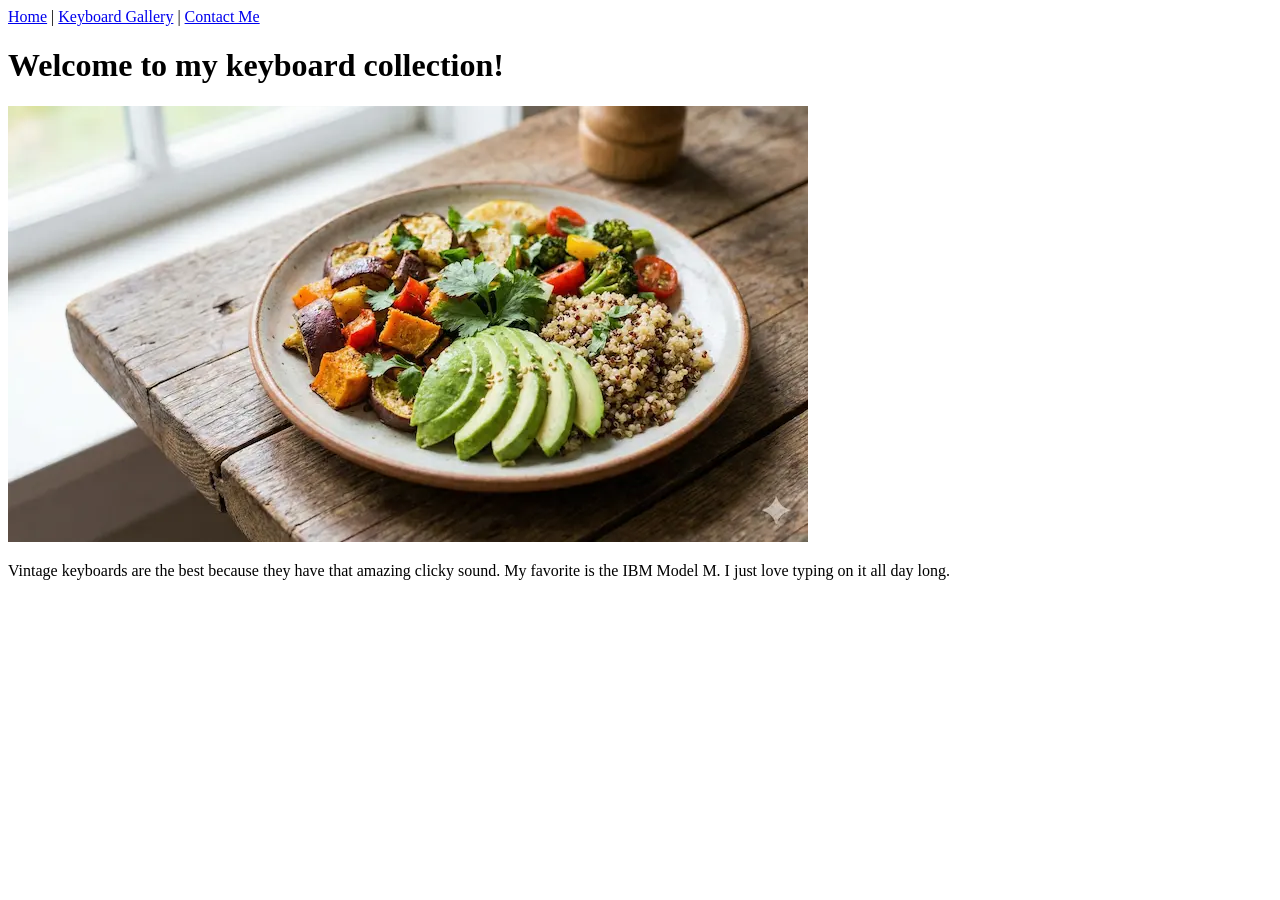
<file: w3/index.html>
<!DOCTYPE html>
<html lang="en">
<head>
    <title>My Vintage Keyboards</title>
</head>
<body>

    <nav id="menu">
        <a href="home.html">Home</a> | 
        <a href="gallery.html">Keyboard Gallery</a> | 
        <a href="contact.html">Contact Me</a>
    </nav>

    <h1>Welcome to my keyboard collection!</h1>
    
    <img src="img/planet-based-food.webp" alt="beautiful food">

    <p>Vintage keyboards are the best because they have that amazing clicky sound. My favorite is the IBM Model M. I just love typing on it all day long.</p>

</body>
</html>
</file>
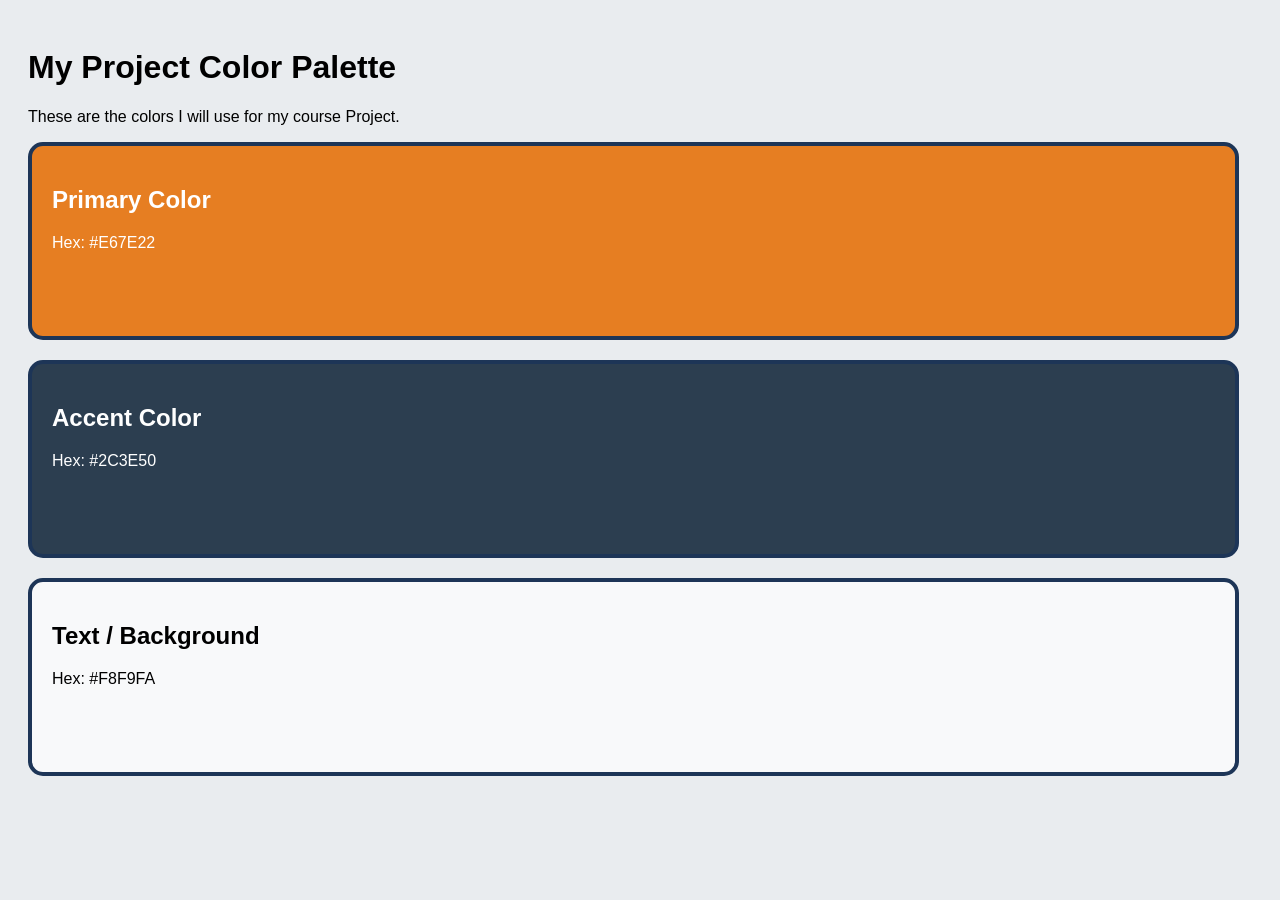
<file: w4/index.html>
<!DOCTYPE html>
<html lang="en">
<head>
    <meta charset="UTF-8">
    <title>My Project Palette</title>
    <link rel="stylesheet" href="css/style.css">
</head>
<body>

    <h1>My Project Color Palette</h1>
    <p>These are the colors I will use for my course Project.</p>

<div class="swatch primary">
        <h2>Primary Color</h2>
        <p>Hex: #E67E22</p> 
    </div>

    <div class="swatch accent">
        <h2>Accent Color</h2>
        <p>Hex: #2C3E50</p>
    </div>

    <div class="swatch text">
        <h2>Text / Background</h2>
        <p>Hex: #F8F9FA</p>
    </div>

</body>
</html>
</file>
<file: w4/css/style.css>
/* General Page Styles */
body {
    /* Customized font-family */
    font-family: Verdana, Geneva, sans-serif;
    padding: 20px;
    /* Customized background color to match the text swatch */
    background-color: #e9ecef; 
}

/* SHARED STYLES: All boxes get these rules */
.swatch {
    height: 150px;
    width: 95%;
    margin-bottom: 20px;
    padding: 20px;
    /* Customized border and added border-radius */
    border: 4px solid #1D3557; 
    border-radius: 15px;
    color: white; 
}

/* UNIQUE STYLES: Update the HEX codes below */

/* 1. Primary Color */
.primary {
    background-color: #E67E22; 
}

/* 2. Accent Color */
.accent {
    background-color: #2C3E50; 
}

/* 3. Text/Light Color */
.text {
    background-color: #F8F9FA; 
    color: black; 
}
</file>
